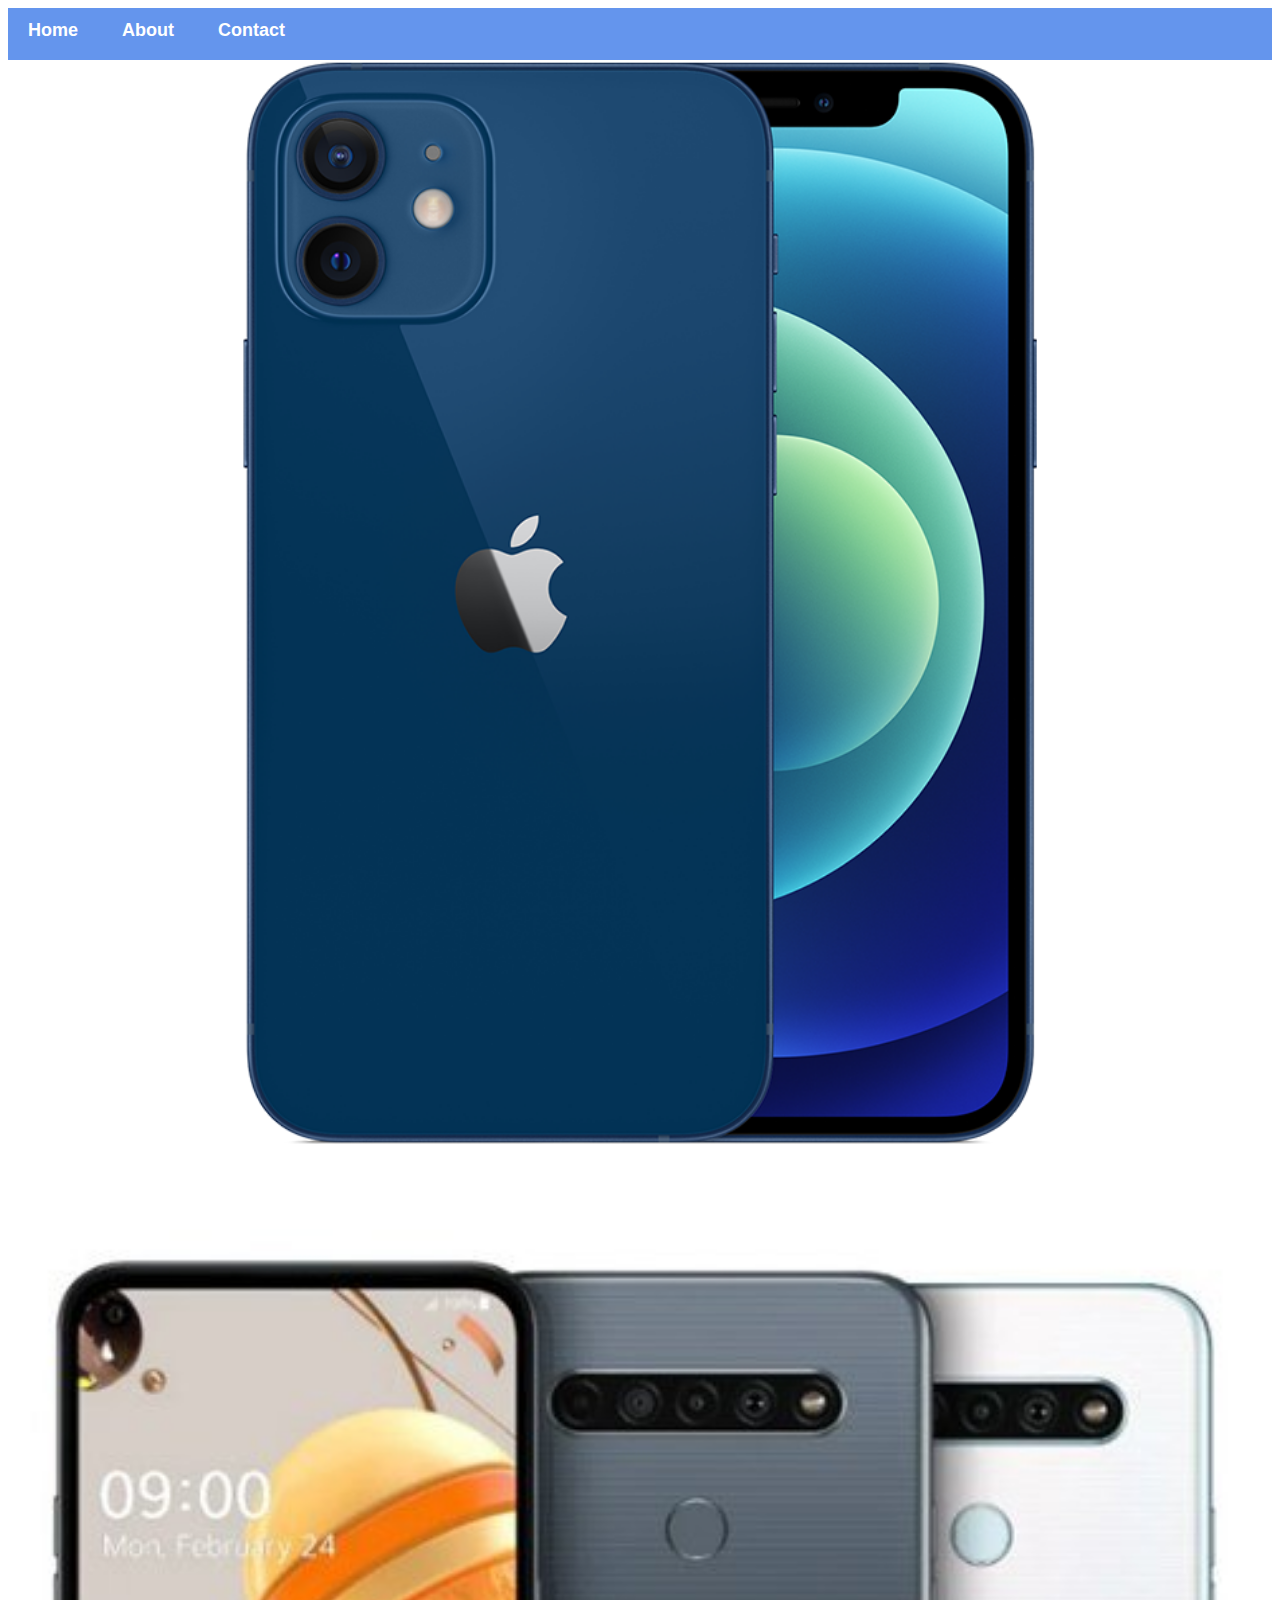
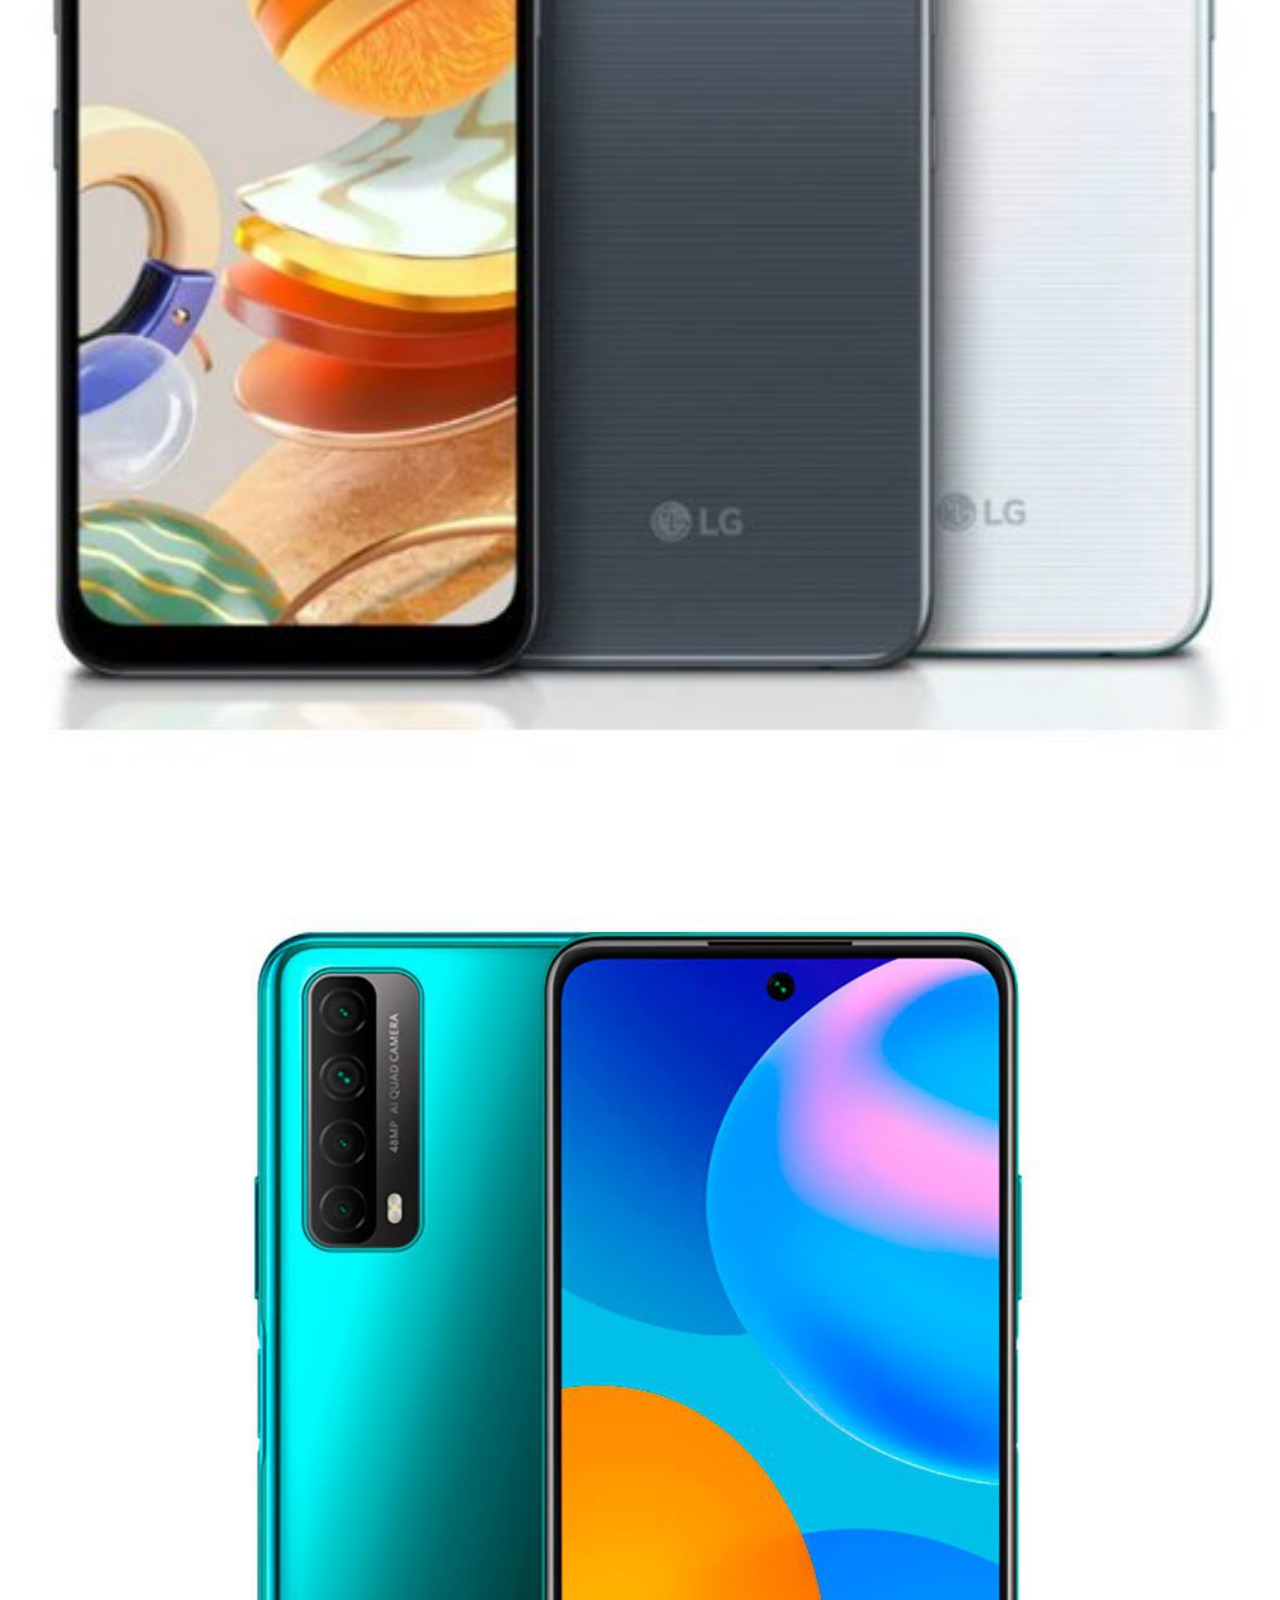
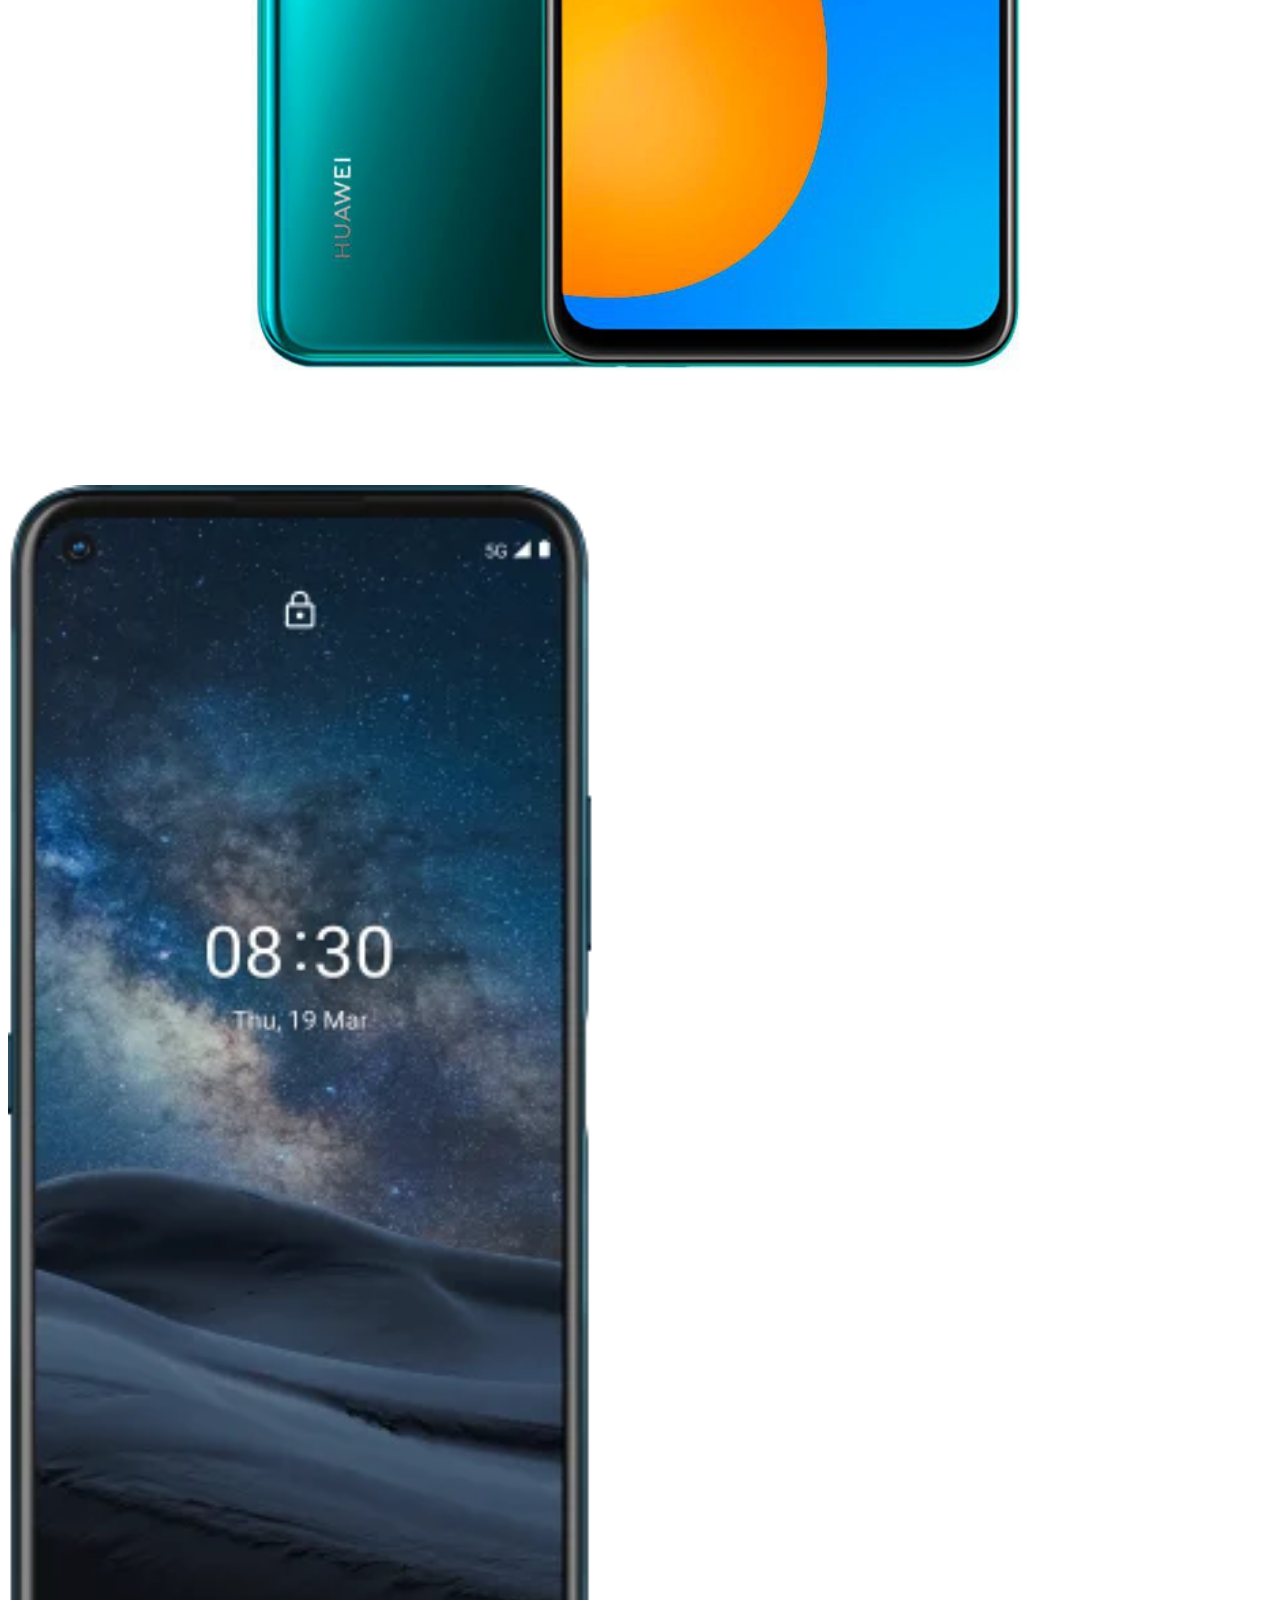
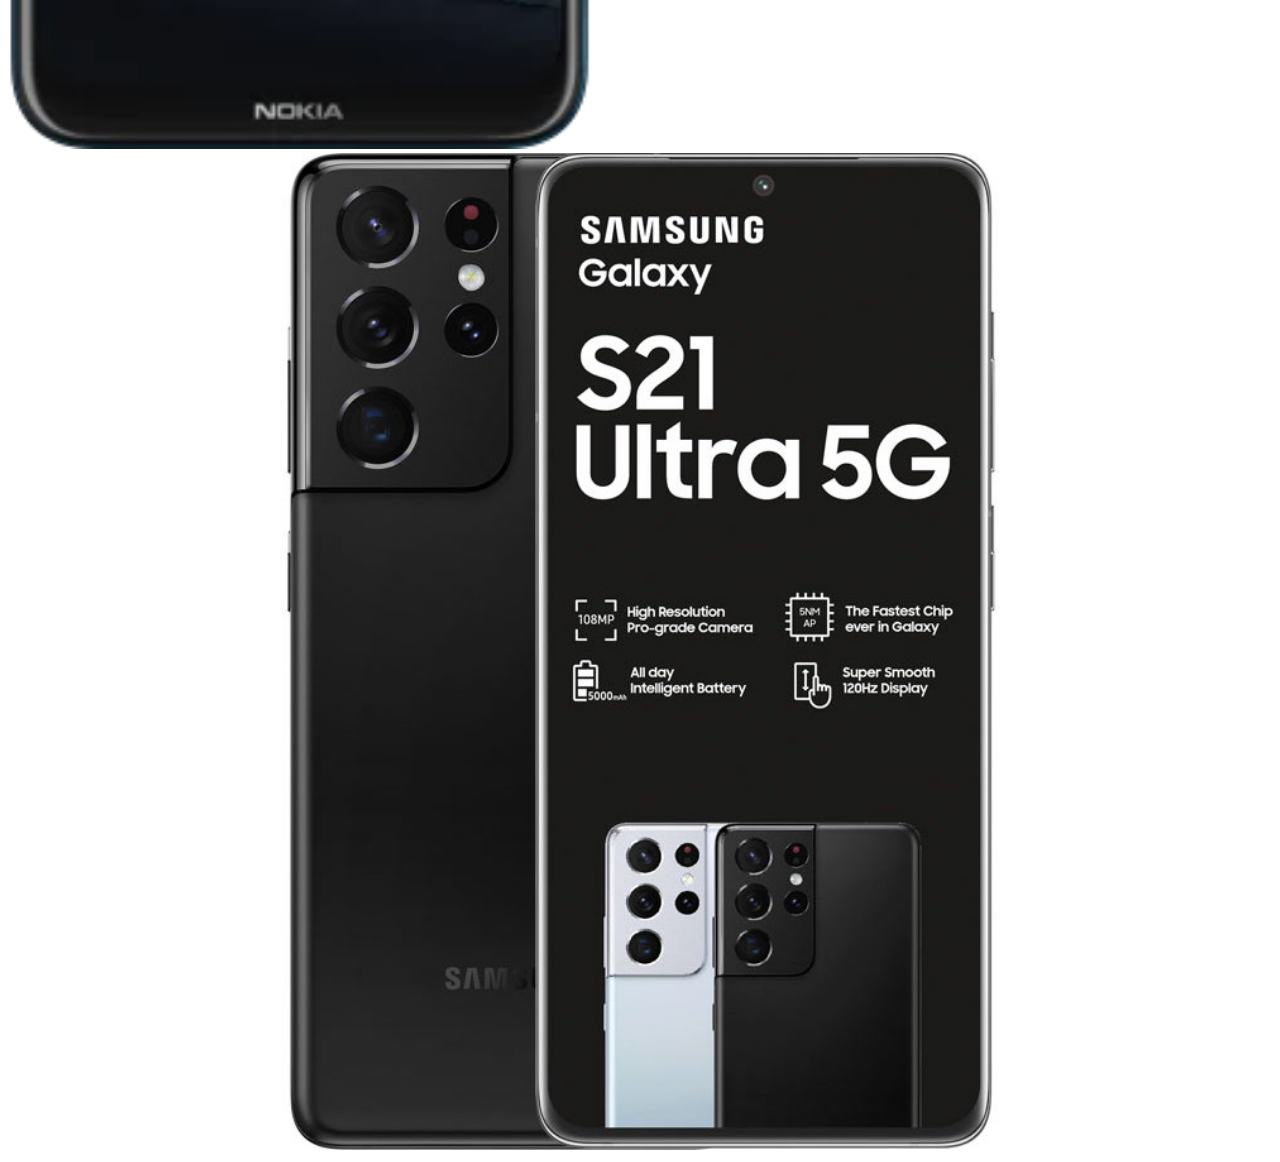
<file: index.html>
<!DOCTYPE html>
<html>
 <head>
       <link rel="stylesheet" href="style.css">
    </head>
     <body> 
         <div id="menu">
             <a href="index.html">Home</a>
             <a href="about.html">About</a>
             <a href="contact.html">Contact</a>
       </div>
       <div class="gallery">
           <a href="iphone%2012.html"><img src="images/iphone-12-blue.png" /></a>
           <a href="lg.html"><img src="images/LG-K61.jpg" /></a>
           <a href="huawei%20p%20smart%202021.html"><img src="images/huawei-p-smart-2021.jpg" /></a>
           <a href="nokia%208,3.html"><img src="images/nokia-8_3_5G.webp" /></a>
           <a href="samsung%20galaxy%20s21.html"><img src="images/S21-ultra-black.jpg" /></a>
         </div>
       </body>
</html>
</file>
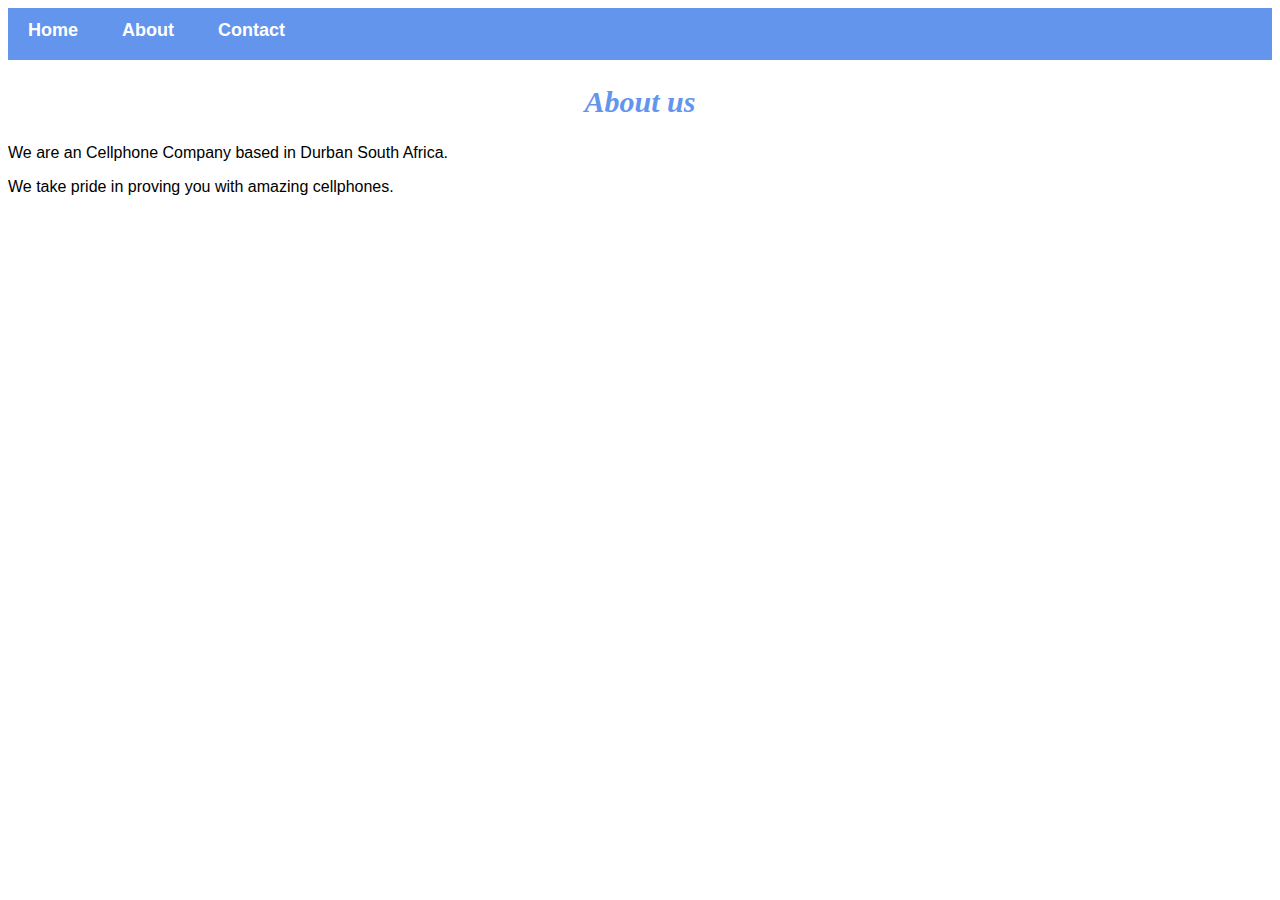
<file: about.html>
<!DOCTYPE html>
<html>
 <head>
       <link rel="stylesheet" href="style.css">
    </head>
     <body> 
         <div id="menu">
             <a href="index.html">Home</a>
             <a href="about.html">About</a>
             <a href="contact.html">Contact</a>
       </div>
         <h2>About us</h2>
         <p>We are an Cellphone Company based in Durban South Africa.
         <p>We take pride in proving you with amazing cellphones.</p>
       </body>
</html>
</file>
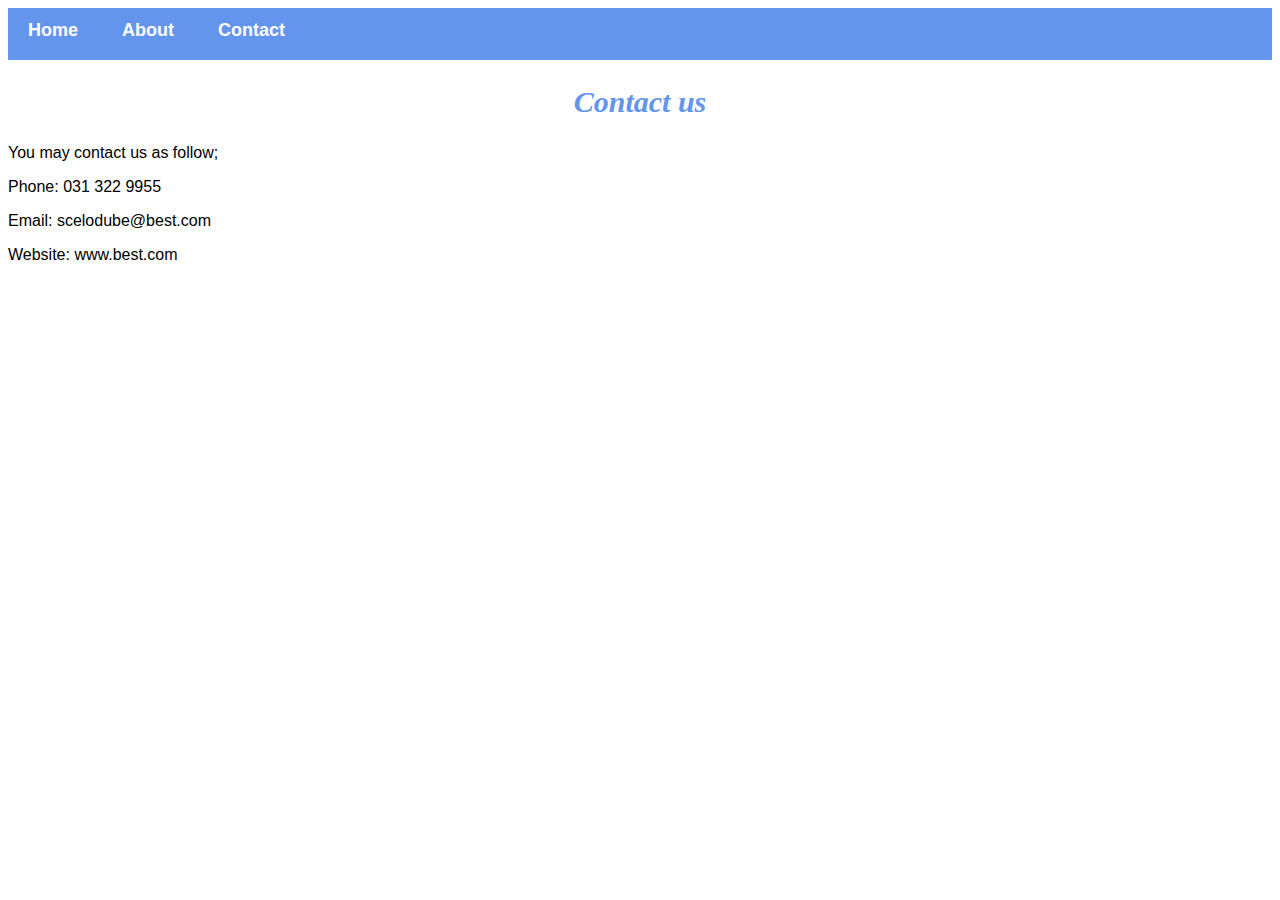
<file: contact.html>
<!DOCTYPE html>
<html>
 <head>
       <link rel="stylesheet" href="style.css">
    </head>
     <body> 
         <div id="menu">
             <a href="index.html">Home</a>
             <a href="about.html">About</a>
             <a href="contact.html">Contact</a>
              </div>
      <h2>Contact us</h2>
      <p>You may contact us as follow;</p>
      <p>Phone: 031 322 9955</p>
      <p>Email: scelodube@best.com</p>
      <p>Website: www.best.com</p>
       </body>
</html>
</file>
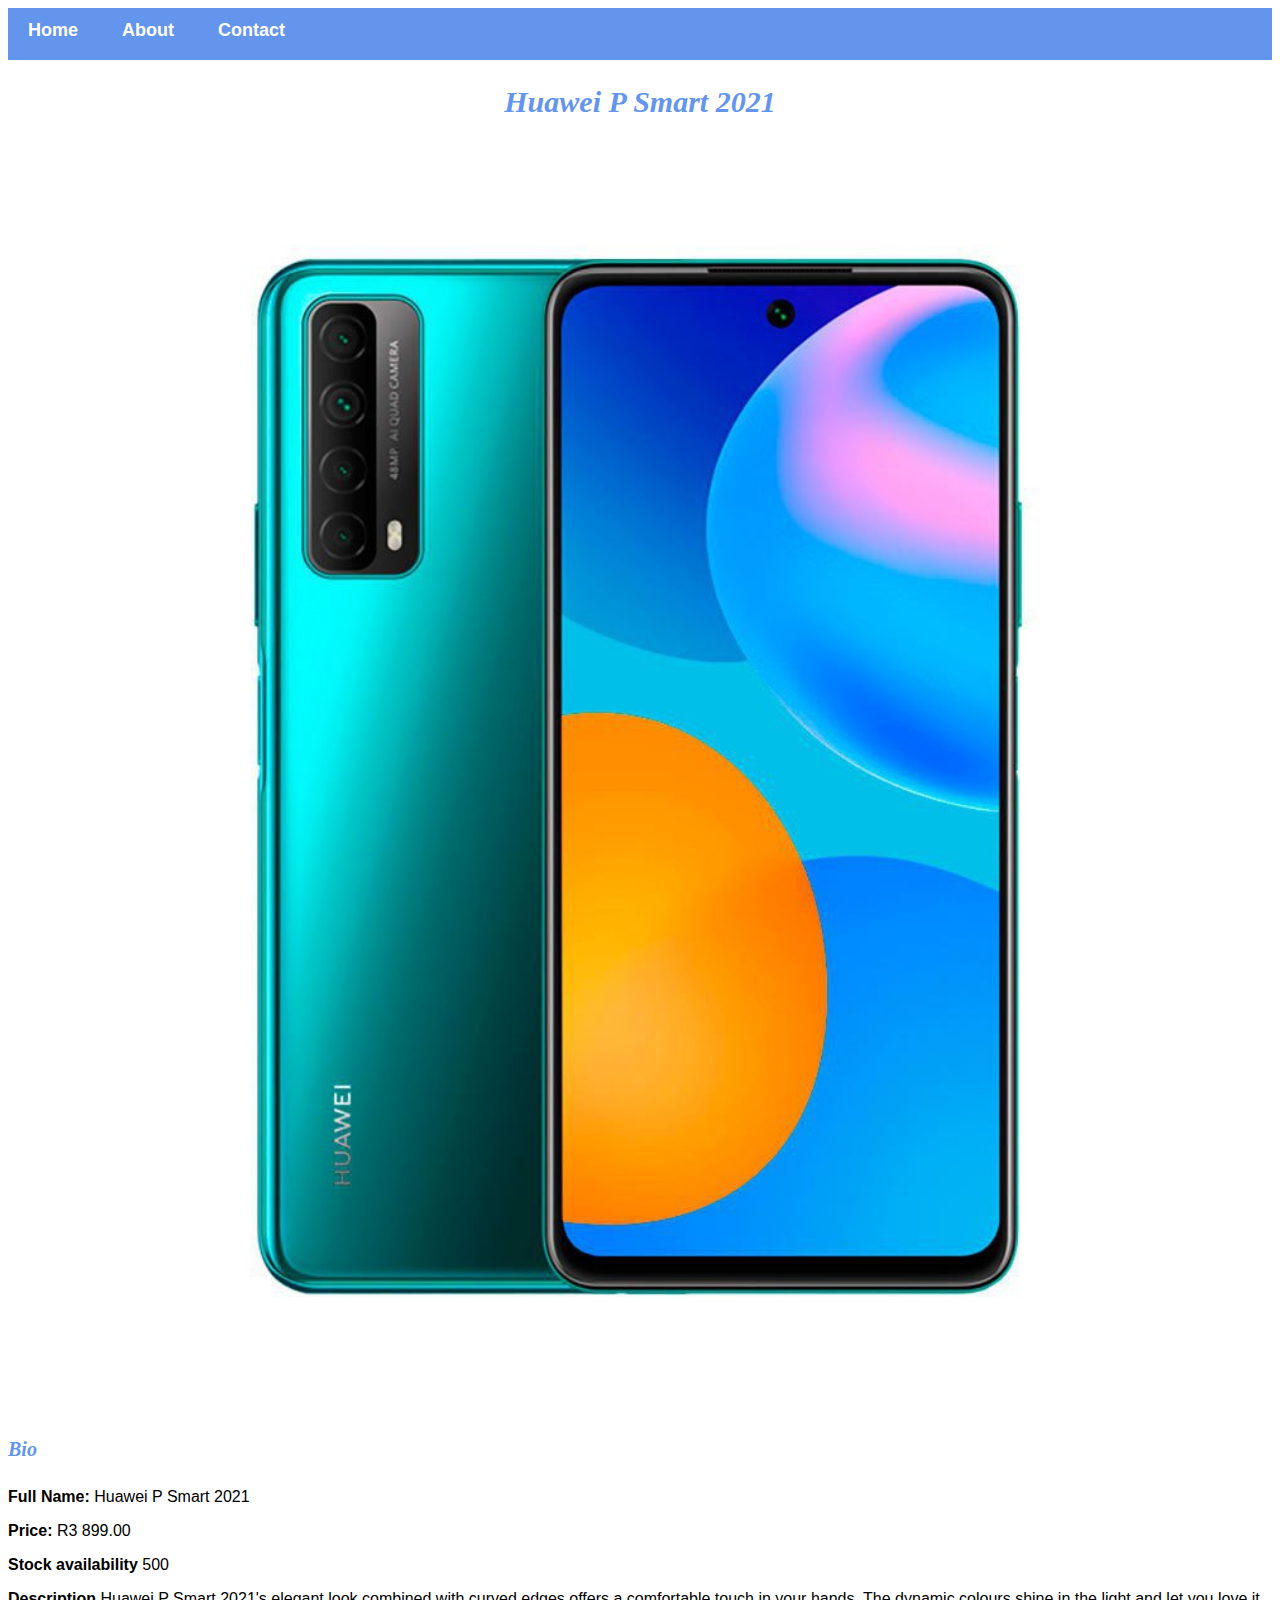
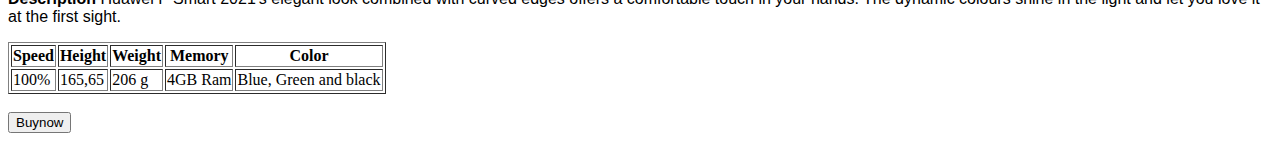
<file: huawei p smart 2021.html>
<!DOCTYPE html>
<html>
 <head>
       <link rel="stylesheet" href="style.css">
    </head>
     <body> 
       <div id="menu">
             <a href="index.html">Home</a>
             <a href="about.html">About</a>
             <a href="contact.html">Contact</a>
       </div>
         <h2>Huawei P Smart 2021</h2>
       <div class="gallery">
           <img src="images/huawei-p-smart-2021.jpg" />
         </div>
         <h4>Bio</h4>
         <p><b>Full Name:</b> Huawei P Smart 2021</p>
         <p><b>Price: </b> R3 899.00</p>
         <p><b>Stock availability</b> 500</p>
         <p><b>Description</b> Huawei P Smart 2021's elegant look combined with curved edges offers a comfortable touch in your hands. The dynamic colours shine in the light and let you love it at the first sight.</p>
         <table border="1">
         <tr>
            <th>Speed</th>
             <th>Height</th>
             <th>Weight</th>
             <th>Memory</th>
             <th>Color</th>
             </tr>
             <tr>
             <td>100%</td>
            <td>165,65</td>
             <td>206 g</td>
            <td>4GB Ram</td>
            <td>Blue, Green and black</td> 
             </tr>  
         </table>
         <br/>
         <input type="button" value="Buynow">
       </body>
</html>
</file>
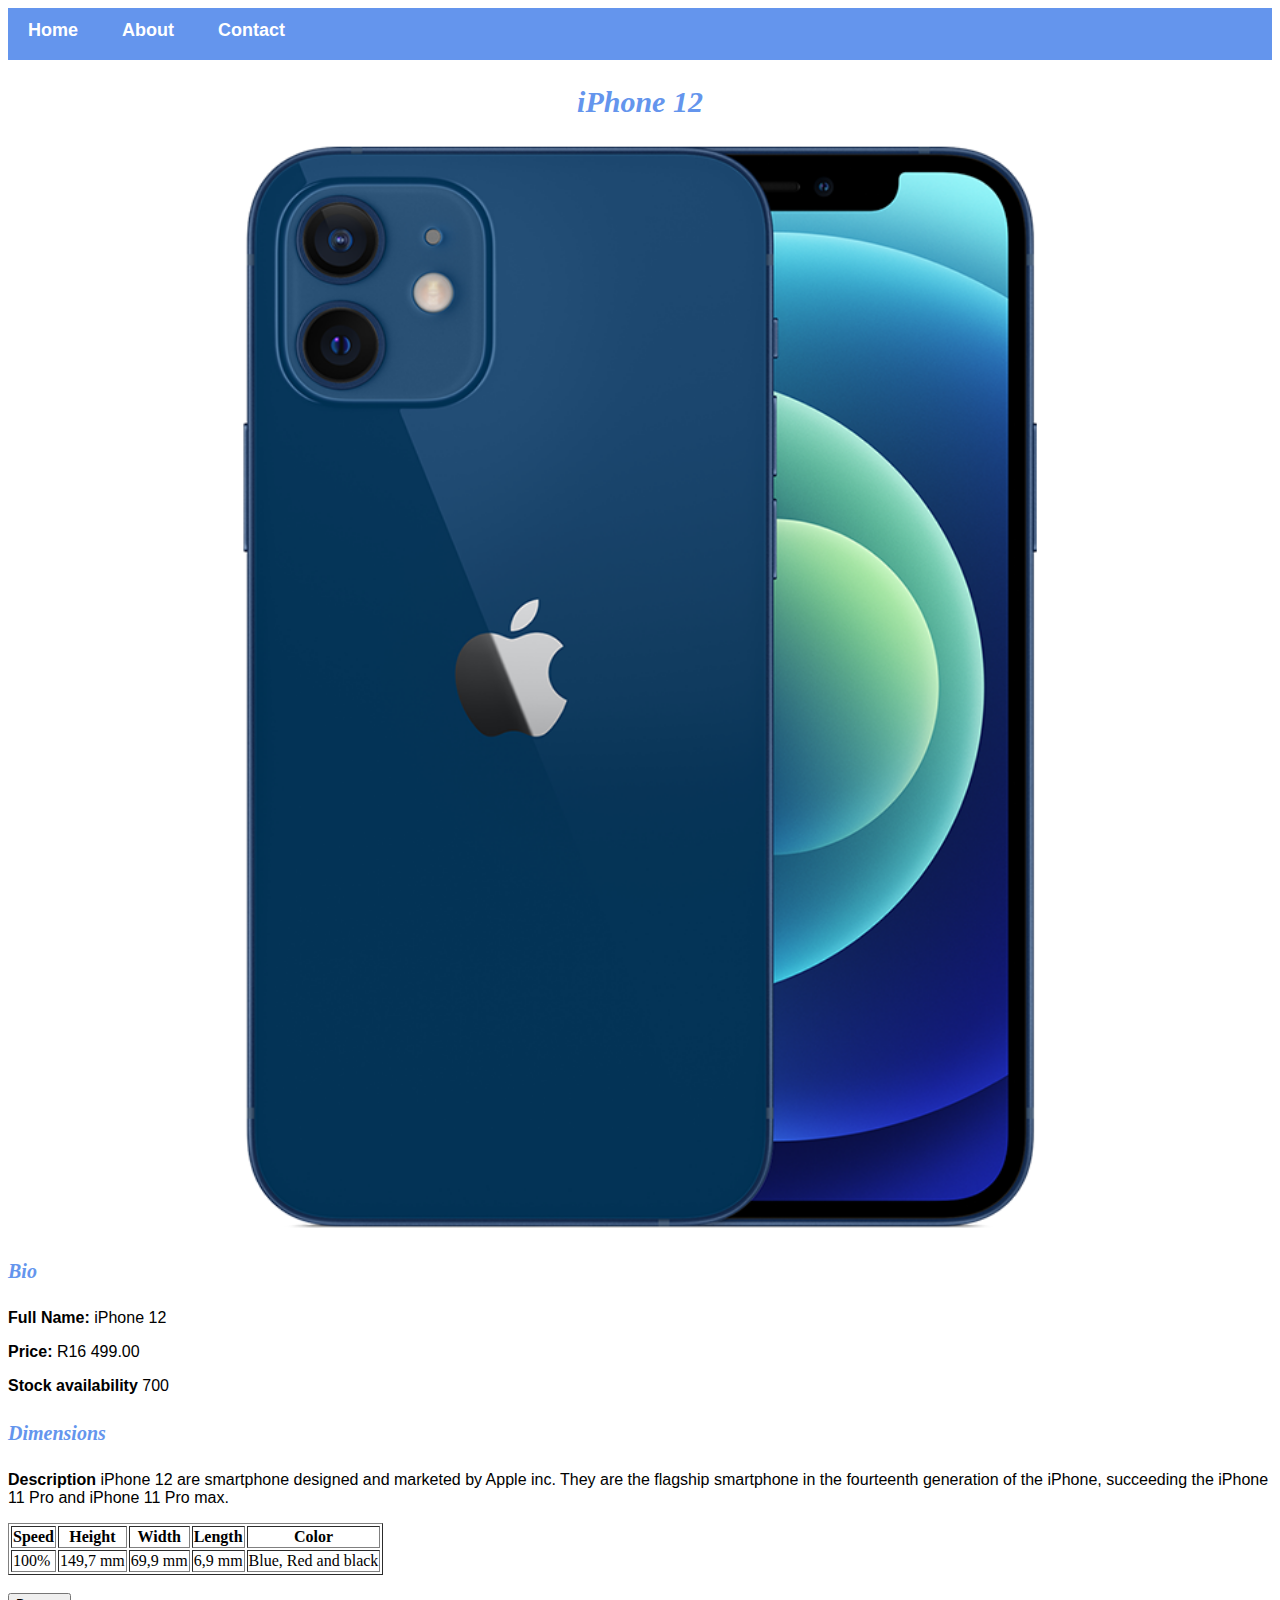
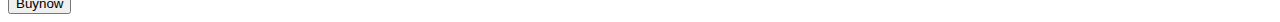
<file: iphone 12.html>
<!DOCTYPE html>
<html>
 <head>
       <link rel="stylesheet" href="style.css">
    </head>
     <body> 
       <div id="menu">
             <a href="index.html">Home</a>
             <a href="about.html">About</a>
             <a href="contact.html">Contact</a>
       </div>
         <h2>iPhone 12</h2>
       <div class="gallery">
           <img src="images/iphone-12-blue.png" />
         </div>
         <h4>Bio</h4>
         <p><b>Full Name:</b> iPhone 12</p>
         <p><b>Price:</b> R16 499.00</p>
         <p><b>Stock availability</b> 700</p>
         <h4><b>Dimensions</b></h4> 
         <p><b>Description</b> iPhone 12 are smartphone designed and marketed by Apple inc. They are the flagship smartphone in the fourteenth generation of the iPhone, succeeding the iPhone 11 Pro and iPhone 11 Pro max.</p>
         <table border="1">
         <tr>
            <th>Speed</th>
             <th>Height</th>
             <th>Width</th>
             <th>Length</th>
             <th>Color</th>
             </tr>
             <tr>
             <td>100%</td>
            <td>149,7 mm</td>
             <td>69,9 mm</td>
            <td>6,9 mm</td>
            <td>Blue, Red and black</td> 
             </tr>  
         </table>
         <br/>
         <input type="button" value="Buynow">
       </body>
</html>
</file>
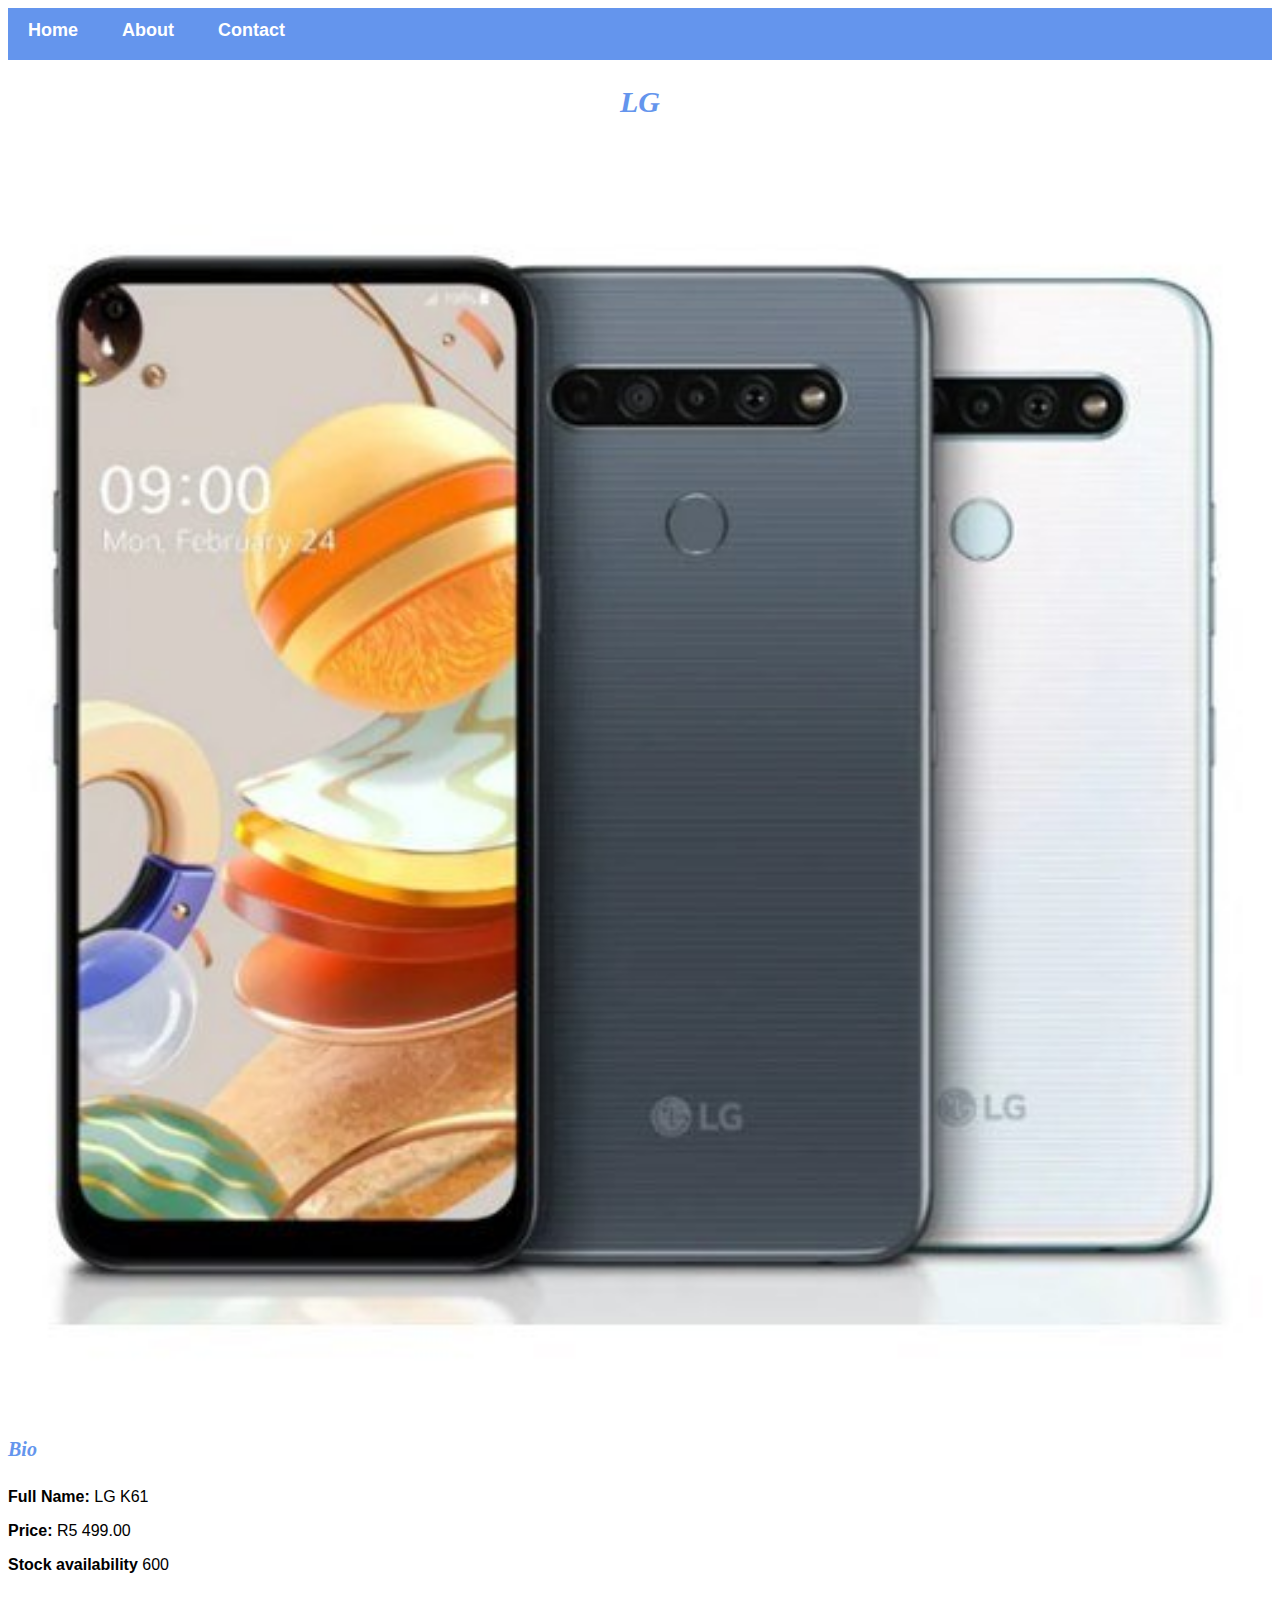
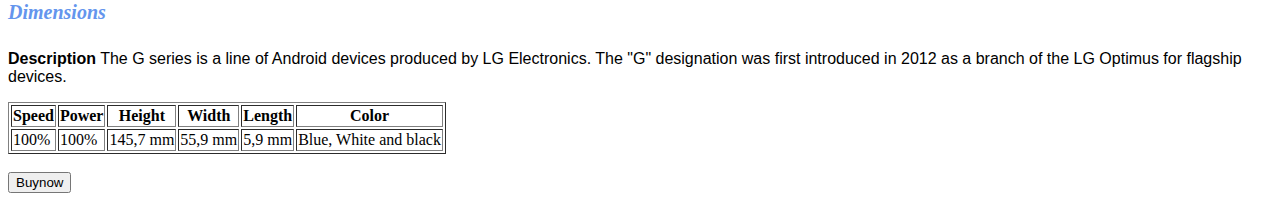
<file: lg.html>
<!DOCTYPE html>
<html>
 <head>
       <link rel="stylesheet" href="style.css">
    </head>
     <body>
       <div id="menu">
             <a href="index.html">Home</a>
             <a href="about.html">About</a>
             <a href="contact.html">Contact</a>
       </div>
         <h2>LG</h2>
       <div class="gallery">
           <img src="images/LG-K61.jpg" />
         </div>
         <h4>Bio</h4>
         <p><b>Full Name:</b> LG K61 </p>
         <p><b>Price: </b> R5 499.00</p> 
         <p><b>Stock availability</b> 600</p>
         <h4><b>Dimensions</b></h4> 
         <p><b>Description</b> The G series is a line of Android devices produced by LG Electronics. The "G" designation was first introduced in 2012 as a branch of the LG Optimus for flagship devices.</p>
         <table border="1">
         <tr>
            <th>Speed</th>
             <th>Power</th>
             <th>Height</th>
             <th>Width</th>
             <th>Length</th>
             <th>Color</th>
             </tr>
             <tr>
             <td>100%</td>
             <td>100%</td>
            <td>145,7 mm</td>
             <td>55,9 mm</td>
            <td>5,9 mm</td>
            <td>Blue, White and black</td> 
             </tr>  
         </table>
         <br/>
         <input type="button" value="Buynow">
       </body>
</html>
</file>
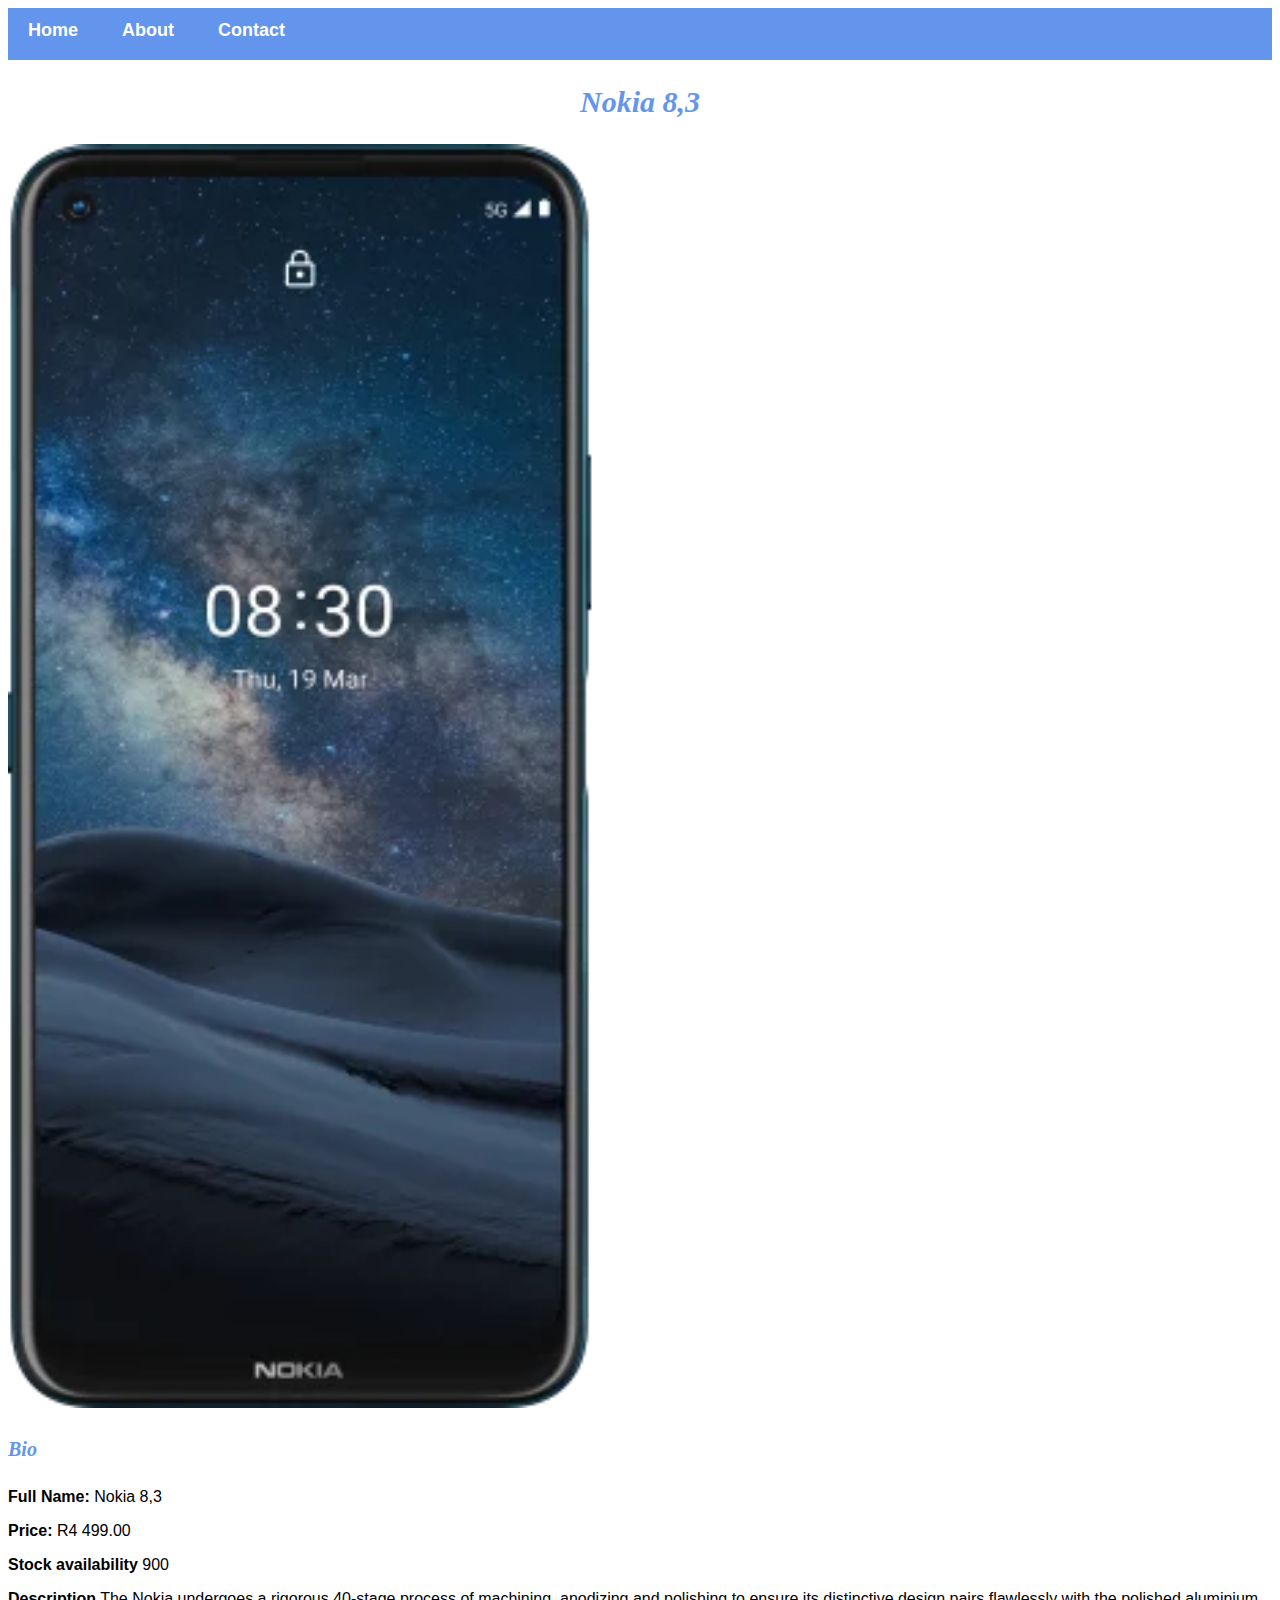
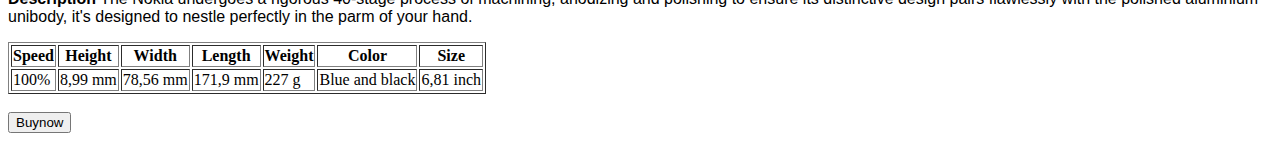
<file: nokia 8,3.html>
<!DOCTYPE html>
<html>
 <head>
       <link rel="stylesheet" href="style.css">
    </head>
     <body>
       <div id="menu">
             <a href="index.html">Home</a>
             <a href="about.html">About</a>
             <a href="contact.html">Contact</a>
       </div>
         <h2>Nokia 8,3</h2>
       <div class="gallery">
           <img src="images/nokia-8_3_5G.webp" />
         </div>
         <h4>Bio</h4>
         <p><b>Full Name:</b> Nokia 8,3</p>
         <p><b>Price: </b> R4 499.00</p>
         <p><b>Stock availability</b> 900</p> 
         <p><b>Description</b> The Nokia undergoes a rigorous 40-stage process of machining, anodizing and polishing to ensure its distinctive design pairs flawlessly with the polished aluminium unibody, it's designed to nestle perfectly in the parm of your hand.</p>
         <table border="1">
         <tr>
            <th>Speed</th>
             <th>Height</th>
             <th>Width</th>
             <th>Length</th>
             <th>Weight</th>
             <th>Color</th>
             <th>Size</th>
             </tr>
             <tr>
             <td>100%</td>
            <td>8,99 mm</td>
             <td>78,56 mm</td>
            <td>171,9 mm</td>
            <td>227 g</td>
            <td>Blue and black</td>
            <td>6,81 inch</td>
             </tr>  
         </table>
         <br/>
         <input type="button" value="Buynow">
       </body>
</html>
</file>
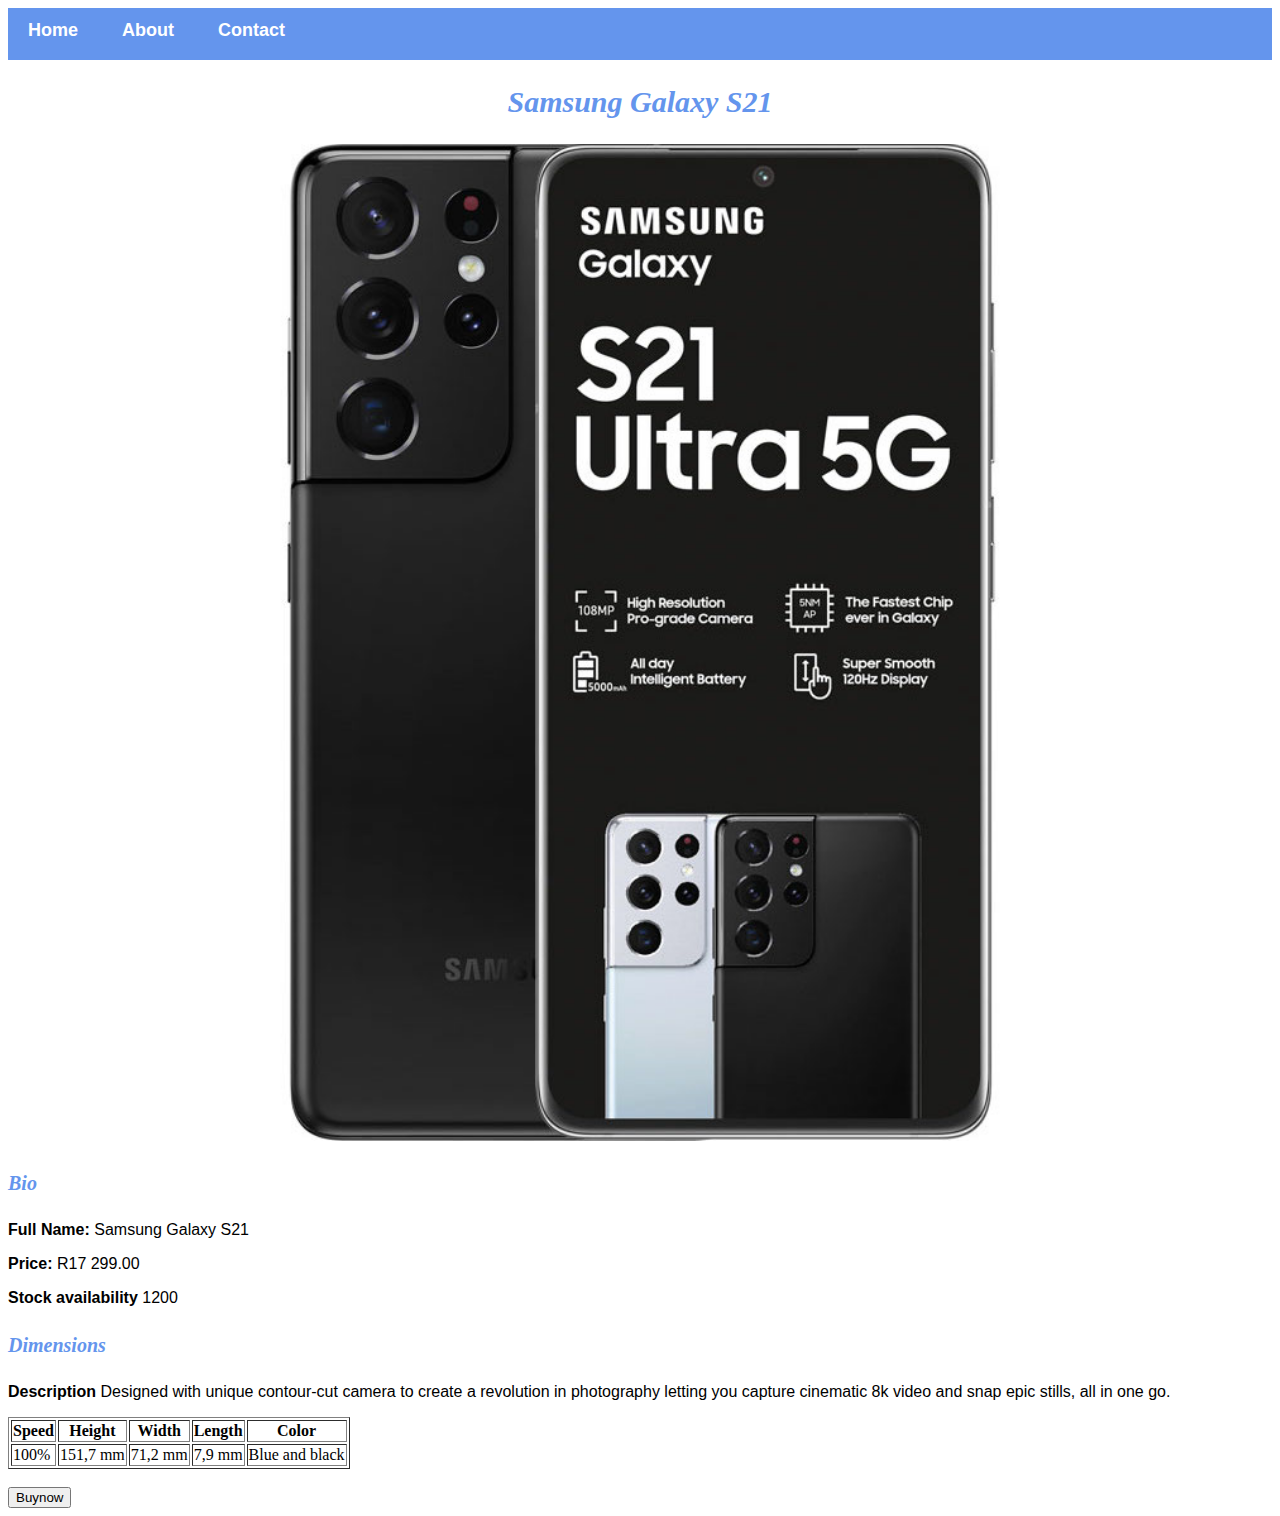
<file: samsung galaxy s21.html>
<!DOCTYPE html>
<html>
 <head>
       <link rel="stylesheet" href="style.css">
    </head>
     <body> 
       <div id="menu">
             <a href="index.html">Home</a>
             <a href="about.html">About</a>
             <a href="contact.html">Contact</a>
       </div>
         <h2>Samsung Galaxy S21</h2>
       <div class="gallery">
           <img src="images/S21-ultra-black.jpg" />
         </div>
         <h4>Bio</h4>
         <p><b>Full Name:</b> Samsung Galaxy S21</p>
         <p><b>Price: </b> R17 299.00</p>
         <p><b>Stock availability</b> 1200</p>
         <h4><b>Dimensions</b></h4> 
         <p><b>Description</b> Designed with unique contour-cut camera to create a revolution in photography letting you capture cinematic 8k video and snap epic stills, all in one go.</p>
         <table border="1">
         <tr>
            <th>Speed</th>
             <th>Height</th>
             <th>Width</th>
             <th>Length</th>
             <th>Color</th>
             </tr>
             <tr>
             <td>100%</td>
            <td>151,7 mm</td>
             <td>71,2 mm</td>
            <td>7,9 mm</td>
            <td>Blue and black</td> 
             </tr>  
         </table>
         <br/>
         <input type="button" value="Buynow">
       </body>
</html>
</file>
<file: style.css>
.gallery img{
    width: 100%;
}

h2{
    font-family: Impact, fantasy;
    text-align: center;
    font-size: 30px;
    color: cornflowerblue;
    font-style: italic;
}

h4{
    font-family: Impact, fantasy;
    font-size: 20px;
    font-style: italic;
    color: cornflowerblue;
}

p{
    font-family: Helvetica, sans-serif;
}

#menu{
    width: 100%;
    height: 40px;
    background-color: cornflowerblue;
    padding-top: 12px; 
}

#menu a{
    color: #ffffff;
    font-family: Helvetica, sans-serif;
    font-size: 18px;
    text-decoration: none;
    font-weight: 800;
    padding-left: 20px;
    padding-right: 20px;
}

#menu a:hover{
    color: #5077bd;
}
</file>
